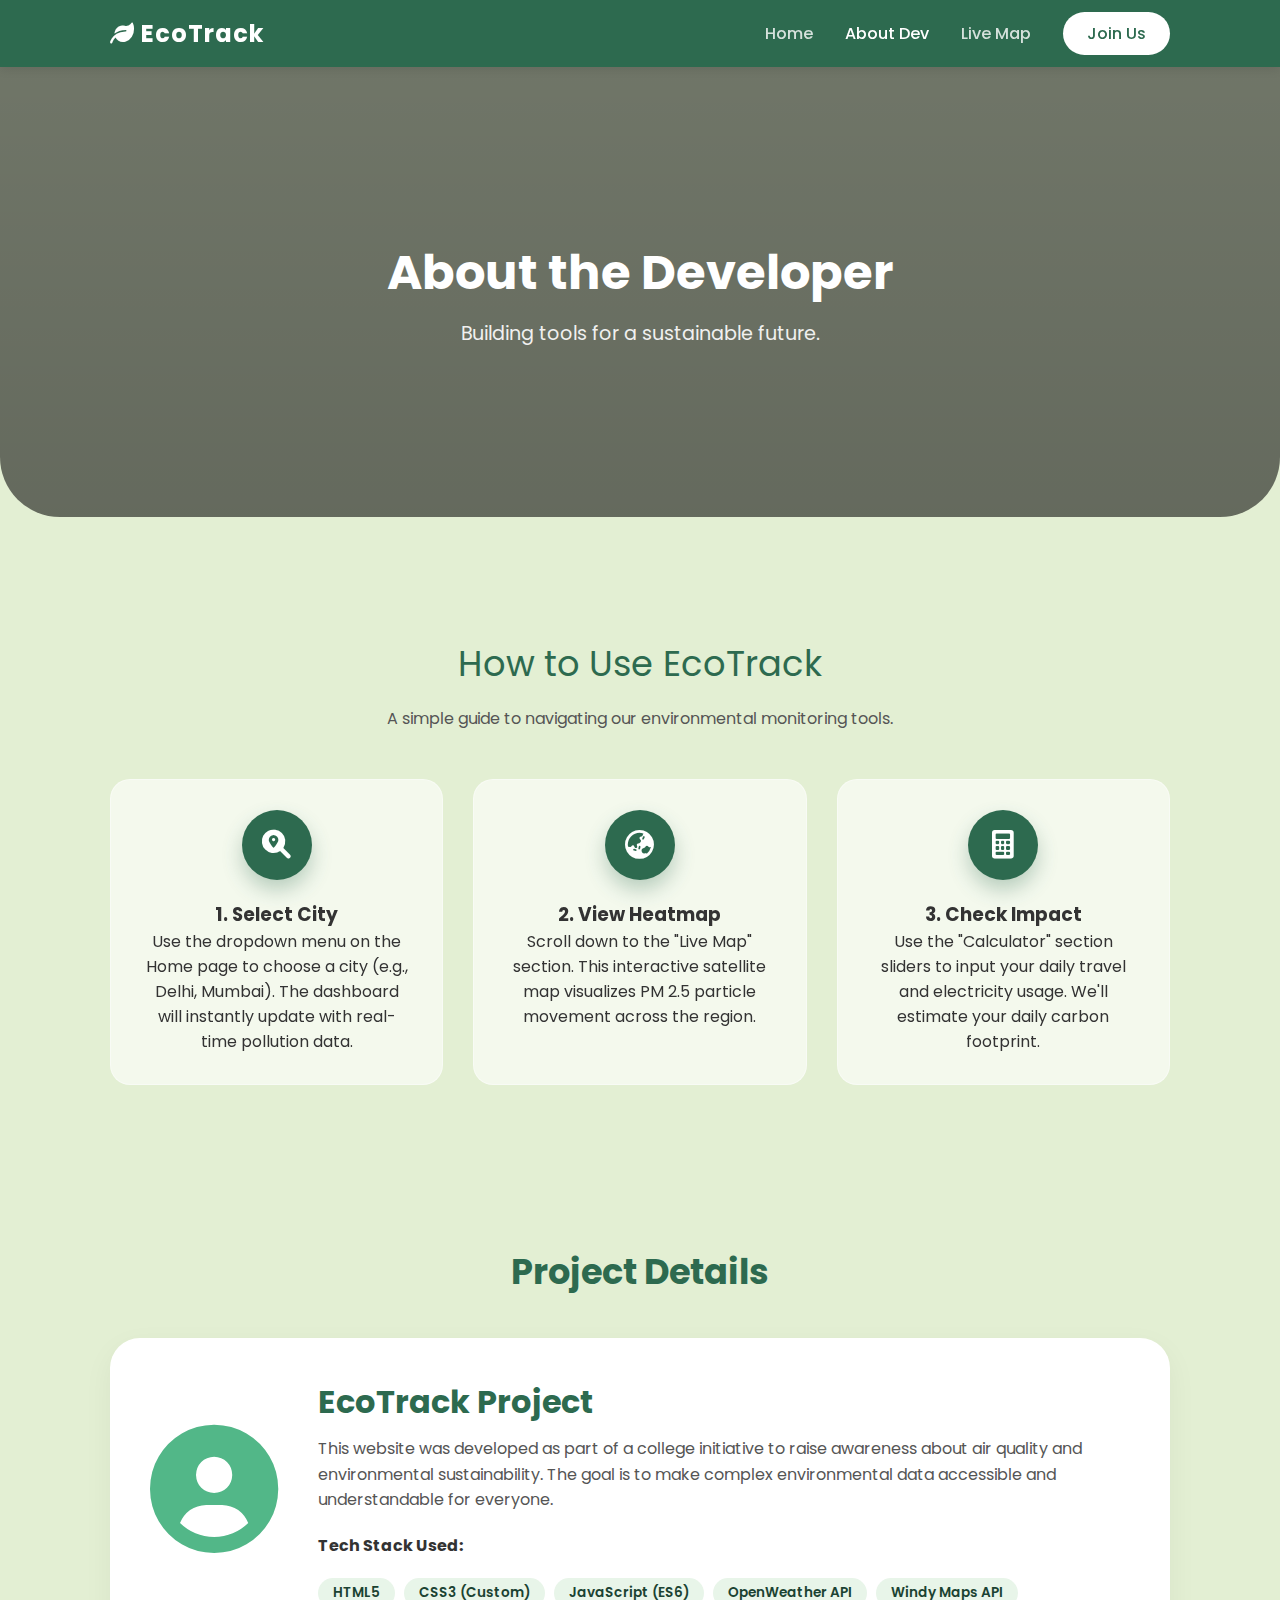
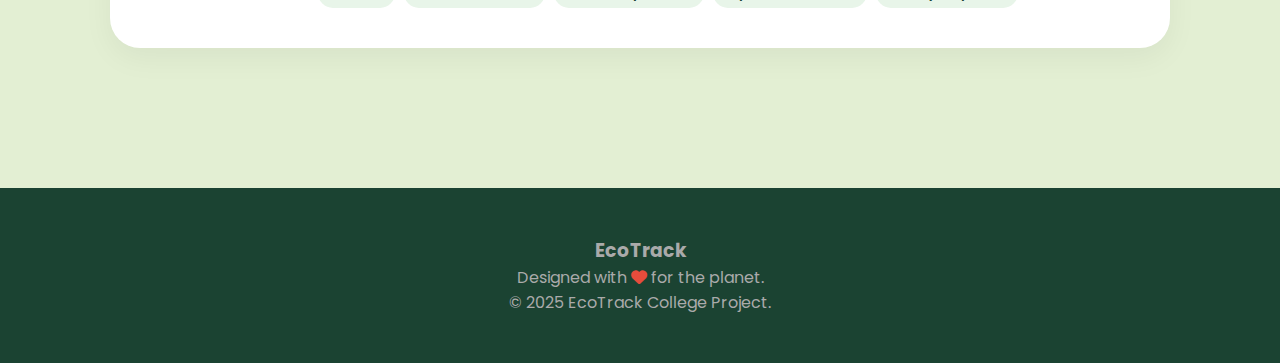
<file: about-dev.html>
<!DOCTYPE html>
<html lang="en">
<head>
    <meta charset="UTF-8">
    <meta name="viewport" content="width=device-width, initial-scale=1.0">
    <title>About Dev & Guide | EcoTrack</title>
    <link rel="stylesheet" href="style.css">
    <link href="https://fonts.googleapis.com/css2?family=Poppins:wght@300;400;500;600;700&display=swap" rel="stylesheet">
    <link rel="stylesheet" href="https://cdnjs.cloudflare.com/ajax/libs/font-awesome/6.0.0/css/all.min.css">
    
    <style>
        /* Specific Styles for About Page */
        .guide-grid {
            display: grid;
            grid-template-columns: repeat(auto-fit, minmax(250px, 1fr));
            gap: 30px;
            margin-top: 40px;
        }
        
        .step-card {
            background: rgba(255, 255, 255, 0.6);
            backdrop-filter: blur(10px);
            padding: 30px;
            border-radius: 20px;
            border: 1px solid rgba(255,255,255,0.4);
            text-align: center;
            transition: transform 0.3s ease;
        }
        .step-card:hover { transform: translateY(-10px); background: rgba(255, 255, 255, 0.9); }
        
        .step-icon {
            width: 70px; height: 70px;
            background: var(--primary);
            color: white;
            border-radius: 50%;
            display: flex; align-items: center; justify-content: center;
            font-size: 1.8rem;
            margin: 0 auto 20px auto;
            box-shadow: 0 10px 20px rgba(45, 106, 79, 0.3);
        }

        .dev-profile {
            display: flex;
            align-items: center;
            gap: 40px;
            background: white;
            padding: 40px;
            border-radius: 30px;
            box-shadow: 0 10px 30px rgba(0,0,0,0.05);
            margin-top: 40px;
        }
        
        .dev-avatar {
            font-size: 8rem;
            color: var(--accent);
        }

        .tech-stack span {
            display: inline-block;
            background: #e8f5e9;
            color: var(--dark);
            padding: 5px 15px;
            border-radius: 20px;
            font-size: 0.85rem;
            margin-right: 5px;
            margin-top: 10px;
            font-weight: 600;
        }

        /* Adjust hero for inner page */
        .inner-hero {
            height: 50vh;
            min-height: 400px;
            background: linear-gradient(rgba(0,0,0,0.5), rgba(0,0,0,0.6)), url('https://images.unsplash.com/photo-1542601906990-b4d3fb778b09?auto=format&fit=crop&w=1920&q=80');
            background-attachment: fixed; background-size: cover; background-position: center;
            display: flex; align-items: center; justify-content: center; text-align: center; color: white;
            border-radius: 0 0 60px 60px;
            margin-bottom: 40px;
        }

        @media(max-width: 768px) {
            .dev-profile { flex-direction: column; text-align: center; }
        }
    </style>
</head>
<body>

    <nav class="navbar">
        <div class="container nav-flex">
            <a href="index.html" class="logo"><i class="fas fa-leaf"></i> EcoTrack</a>
            <ul class="nav-links">
                <li><a href="index.html">Home</a></li>
                <li><a href="about-dev.html" style="color:white;">About Dev</a></li>
                <li><a href="index.html#aqi-map">Live Map</a></li>
                <li><a href="index.html#contact" class="btn-donate">Join Us</a></li>
            </ul>
        </div>
    </nav>

    <header class="inner-hero">
        <div class="container">
            <h1 style="font-size: 3rem; font-weight: 700;">About the Developer</h1>
            <p style="font-size: 1.2rem; opacity: 0.9; margin-top: 10px;">Building tools for a sustainable future.</p>
        </div>
    </header>

    <section class="section-padding">
        <div class="container">
            <div class="section-title">How to Use EcoTrack</div>
            <p class="section-desc">A simple guide to navigating our environmental monitoring tools.</p>
            
            <div class="guide-grid">
                <div class="step-card">
                    <div class="step-icon"><i class="fas fa-search-location"></i></div>
                    <h3>1. Select City</h3>
                    <p>Use the dropdown menu on the Home page to choose a city (e.g., Delhi, Mumbai). The dashboard will instantly update with real-time pollution data.</p>
                </div>

                <div class="step-card">
                    <div class="step-icon"><i class="fas fa-globe-asia"></i></div>
                    <h3>2. View Heatmap</h3>
                    <p>Scroll down to the "Live Map" section. This interactive satellite map visualizes PM 2.5 particle movement across the region.</p>
                </div>

                <div class="step-card">
                    <div class="step-icon"><i class="fas fa-calculator"></i></div>
                    <h3>3. Check Impact</h3>
                    <p>Use the "Calculator" section sliders to input your daily travel and electricity usage. We'll estimate your daily carbon footprint.</p>
                </div>
            </div>
        </div>
    </section>

    <section class="section-padding" style="margin-bottom: 60px;">
        <div class="container">
            <h2 class="section-title">Project Details</h2>
            
            <div class="dev-profile">
                <div class="dev-avatar">
                    <i class="fas fa-user-circle"></i>
                </div>
                <div class="dev-info">
                    <h3 style="font-size: 2rem; color: var(--primary); margin-bottom: 10px;">EcoTrack Project</h3>
                    <p style="line-height: 1.6; color: #555;">
                        This website was developed as part of a college initiative to raise awareness about air quality and environmental sustainability. The goal is to make complex environmental data accessible and understandable for everyone.
                    </p>
                    
                    <div style="margin-top: 20px;">
                        <h4 style="margin-bottom: 10px;">Tech Stack Used:</h4>
                        <div class="tech-stack">
                            <span>HTML5</span>
                            <span>CSS3 (Custom)</span>
                            <span>JavaScript (ES6)</span>
                            <span>OpenWeather API</span>
                            <span>Windy Maps API</span>
                        </div>
                    </div>
                </div>
            </div>
        </div>
    </section>

    <footer class="footer">
        <div class="container footer-content">
            <div class="footer-col">
                <h3>EcoTrack</h3>
                <p>Designed with <i class="fas fa-heart" style="color:#e74c3c;"></i> for the planet.</p>
            </div>
            <div class="footer-bottom"><p>&copy; 2025 EcoTrack College Project.</p></div>
        </div>
    </footer>

</body>
</html>
</file>
<file: style.css>
/* --- 1. Custom Scrollbar --- */
::-webkit-scrollbar { width: 12px; }
::-webkit-scrollbar-track { background: #f1f1f1; }
::-webkit-scrollbar-thumb { background: #2d6a4f; border-radius: 6px; border: 3px solid #f1f1f1; }
::-webkit-scrollbar-thumb:hover { background: #52b788; }

/* --- Global Variables --- */
:root {
    --primary: #2d6a4f;
    --accent: #52b788;
    --dark: #1b4332;
    --light: #d8f3dc;
    --white: #ffffff;
}

* { margin: 0; padding: 0; box-sizing: border-box; font-family: 'Poppins', sans-serif; }

/* --- BACKGROUND COLOR UPDATE --- */
body { 
    background: #E3EFD3; /* New Pastel Green Background */
    color: #333; 
    overflow-x: hidden; 
    scroll-behavior: smooth; 
}

.container { max-width: 1100px; margin: 0 auto; padding: 0 20px; }

/* --- Animations --- */
.hidden { opacity: 0; transform: translateY(40px); transition: all 1s ease-out; }
.show { opacity: 1; transform: translateY(0); }
@keyframes pulse { 0% { opacity: 1; } 50% { opacity: 0.5; } 100% { opacity: 1; } }

/* --- Navigation --- */
.navbar { padding: 1rem 0; background: var(--primary); box-shadow: 0 2px 10px rgba(0,0,0,0.1); position: sticky; top: 0; z-index: 1000; }
.nav-flex { display: flex; justify-content: space-between; align-items: center; }
.logo { font-size: 1.5rem; font-weight: 700; color: var(--white); text-decoration: none; letter-spacing: 1px; }
.nav-links { display: flex; gap: 2rem; list-style: none; }
.nav-links a { text-decoration: none; color: rgba(255,255,255,0.8); font-weight: 500; transition: 0.3s; }
.nav-links a:hover { color: var(--white); }
.btn-donate { background: var(--white); color: var(--primary) !important; padding: 0.6rem 1.5rem; border-radius: 30px; font-weight: 600; }
.btn-donate:hover { background: var(--accent); color: var(--white) !important; }

/* --- Hero (CURVED BOTTOM EDGE) --- */
.hero {
    min-height: 110vh; 
    background: linear-gradient(rgba(0,0,0,0.3), rgba(0,0,0,0.5)), url('https://images.unsplash.com/photo-1441974231531-c6227db76b6e?auto=format&fit=crop&w=1920&q=80');
    background-attachment: fixed; background-size: cover; background-position: center; position: relative;
    display: flex; align-items: center; justify-content: center; text-align: center; color: white; padding-top: 80px;
    
    /* Adds the curve to the bottom of the hero section */
    border-radius: 0 0 60px 60px; 
    box-shadow: 0 10px 30px rgba(0,0,0,0.1);
    margin-bottom: 20px;
}
.overlay { position: absolute; top:0; left:0; width:100%; height:100%; background: rgba(0,0,0,0.2); border-radius: 0 0 60px 60px; }
.hero-content { position: relative; z-index: 2; max-width: 900px; width: 100%; }
.hero h1 { font-size: 3.5rem; margin-bottom: 1.5rem; text-shadow: 0 4px 10px rgba(0,0,0,0.4); font-weight: 700; }

/* Dropdown */
.search-box { margin-bottom: 2rem; position: relative; display: inline-block; width: 100%; max-width: 400px; }
.search-box i { position: absolute; left: 15px; top: 50%; transform: translateY(-50%); color: var(--primary); z-index: 10; }
.search-box select { width: 100%; padding: 15px 15px 15px 45px; border-radius: 30px; border: none; font-size: 1.1rem; color: var(--dark); cursor: pointer; box-shadow: 0 5px 15px rgba(0,0,0,0.2); appearance: none; }
.search-box select:focus { outline: none; }

/* AQI Card */
.aqi-widget {
    background: rgba(255, 255, 255, 0.4); /* Made slightly more opaque for the new bg */
    backdrop-filter: blur(15px); border: 1px solid rgba(255,255,255,0.5);
    padding: 2rem; border-radius: 30px; margin-bottom: 2rem; box-shadow: 0 8px 32px 0 rgba(31, 38, 135, 0.1);
    transition: all 0.5s ease; transform-style: preserve-3d;
}
.aqi-header { display: flex; justify-content: space-between; margin-bottom: 10px; font-size: 0.9rem; transform: translateZ(20px); }
.live-badge { background: red; padding: 2px 8px; border-radius: 4px; font-size: 0.7rem; font-weight: bold; animation: pulse 2s infinite; }
.aqi-score { font-size: 4.5rem; font-weight: 700; line-height: 1; margin: 10px 0; text-shadow: 0 2px 10px rgba(0,0,0,0.2); transform: translateZ(30px); }
.aqi-status { font-weight: 600; text-transform: uppercase; letter-spacing: 1px; color: #2d6a4f; transform: translateZ(20px); }

/* Pollutant Grid */
.pollutant-grid { display: grid; grid-template-columns: repeat(3, 1fr); gap: 15px; margin-top: 1rem; }
.gas-card {
    background: rgba(0, 0, 0, 0.6); padding: 15px; border-radius: 20px; text-align: center;
    border: 1px solid rgba(255,255,255,0.1); transition: transform 0.3s; transform-style: preserve-3d;
}
.gas-card:hover { transform: translateY(-5px); background: rgba(0, 0, 0, 0.8); }
.gas-card h4 { font-size: 0.9rem; color: #aaa; margin-bottom: 5px; transform: translateZ(20px); }
.gas-card span { font-size: 1.4rem; font-weight: 700; color: var(--white); transform: translateZ(30px); }
.gas-card small { font-size: 0.7rem; color: #ccc; display: block; transform: translateZ(20px); }

/* Sections */
.section-padding { padding: 5rem 0; }
.section-title { text-align: center; margin-bottom: 1rem; font-size: 2.2rem; color: var(--primary); }
.section-desc { text-align: center; max-width: 700px; margin: 0 auto 3rem auto; color: #555; }
.split-layout { display: flex; align-items: center; gap: 3rem; }
.split-layout > div { flex: 1; }
.image-content img { width: 100%; border-radius: 25px; box-shadow: 0 5px 15px rgba(0,0,0,0.1); }
.stats-row { display: flex; gap: 2rem; margin-top: 2rem; }
.stat-box h3 { font-size: 2rem; color: var(--primary); }

/* Nature Break (CURVED EDGES) */
.nature-break {
    height: 60vh;
    background: url('https://images.unsplash.com/photo-1518495973542-4542c06a5843?auto=format&fit=crop&w=1920&q=80');
    background-attachment: fixed; background-size: cover; background-position: center; position: relative;
    display: flex; align-items: center; justify-content: center; text-align: center; color: white;
    
    /* Curved edges for this section */
    border-radius: 40px;
    margin: 40px 20px; /* Adds space around so curves are visible */
    box-shadow: 0 10px 30px rgba(0,0,0,0.15);
}
.overlay-dark { position: absolute; top: 0; left: 0; width: 100%; height: 100%; background: rgba(0,0,0,0.5); border-radius: 40px; }
.quote-content { position: relative; z-index: 2; }
.nature-break h2 { font-size: 3rem; font-weight: 300; font-style: italic; text-shadow: 0 4px 10px rgba(0,0,0,0.3); }

/* Map */
.map-frame { border-radius: 30px; overflow: hidden; box-shadow: 0 10px 30px rgba(0,0,0,0.15); border: 5px solid white; background: white; height: 60vh; min-height: 400px; }
.map-frame iframe { display: block; height: 100%; width: 100%; }

/* --- CALCULATOR (CURVED EDGES) --- */
#calculator {
    background: linear-gradient(rgba(0,0,0,0.7), rgba(0,0,0,0.8)), url('https://images.unsplash.com/photo-1470071459604-3b5ec3a7fe05?auto=format&fit=crop&w=1920&q=80');
    background-attachment: fixed; background-size: cover; background-position: center; color: white;
    
    /* Curved edges */
    border-radius: 40px;
    margin: 40px 20px;
    overflow: hidden;
    box-shadow: 0 10px 30px rgba(0,0,0,0.2);
}
.glass-dashboard {
    display: flex; background: rgba(255, 255, 255, 0.1); backdrop-filter: blur(20px);
    border: 1px solid rgba(255, 255, 255, 0.2); border-radius: 25px; overflow: hidden;
    box-shadow: 0 15px 35px rgba(0,0,0,0.5); color: white;
}
.glass-form { flex: 3; padding: 3rem; border-right: 1px solid rgba(255,255,255,0.1); }
.glass-result { flex: 2; padding: 3rem; display: flex; flex-direction: column; align-items: center; justify-content: center; background: rgba(0,0,0,0.3); text-align: center; }

/* Sliders */
.slider-group { margin-bottom: 2.5rem; }
.label-flex { display: flex; justify-content: space-between; margin-bottom: 0.8rem; font-weight: 500; }
input[type=range] { width: 100%; -webkit-appearance: none; height: 8px; border-radius: 5px; background: rgba(255,255,255,0.2); outline: none; transition: 0.3s; }
input[type=range]::-webkit-slider-thumb { -webkit-appearance: none; appearance: none; width: 22px; height: 22px; border-radius: 50%; background: var(--accent); cursor: pointer; box-shadow: 0 0 10px rgba(0,0,0,0.5); border: 2px solid white; transition: transform 0.2s; }
input[type=range]::-webkit-slider-thumb:hover { transform: scale(1.2); background: #fff; }

/* Glowing Ring */
.glow-ring {
    width: 180px; height: 180px; border-radius: 50%;
    border: 8px solid rgba(255,255,255,0.1); border-top: 8px solid var(--accent);
    display: flex; flex-direction: column; justify-content: center; align-items: center;
    margin: 1.5rem 0; box-shadow: 0 0 30px rgba(82, 183, 136, 0.3); transition: all 0.4s ease;
}
.glow-ring span { font-size: 3.5rem; font-weight: 700; text-shadow: 0 2px 10px rgba(0,0,0,0.5); }
.glass-result h4 { letter-spacing: 2px; text-transform: uppercase; font-size: 0.9rem; opacity: 0.8; }
.footer { background: var(--dark); color: #aaa; padding: 3rem 0; text-align: center; }

/* NEW: TIP BOX STYLING */
.tip-box {
    margin-top: 20px;
    background: rgba(255,255,255,0.15);
    padding: 12px 20px;
    border-radius: 10px;
    font-size: 0.9rem;
    font-style: italic;
    border-left: 3px solid var(--accent);
}

/* Typewriter - Modified (No Animation, No Cursor) */
.typing-text {
    display: inline-block;
    max-width: 100%;
}

@media(max-width: 768px) {
    .nav-links { display: none; }
    .split-layout { flex-direction: column; }
    .pollutant-grid { grid-template-columns: repeat(2, 1fr); }
    .hero h1 { font-size: 2rem; white-space: normal; }
    .glass-dashboard { flex-direction: column; }
    .glass-form { border-right: none; border-bottom: 1px solid rgba(255,255,255,0.1); }
    
    /* Adjust curves for mobile */
    .hero { border-radius: 0 0 30px 30px; }
    .nature-break, #calculator { margin: 20px 10px; border-radius: 20px; }
}
</file>
